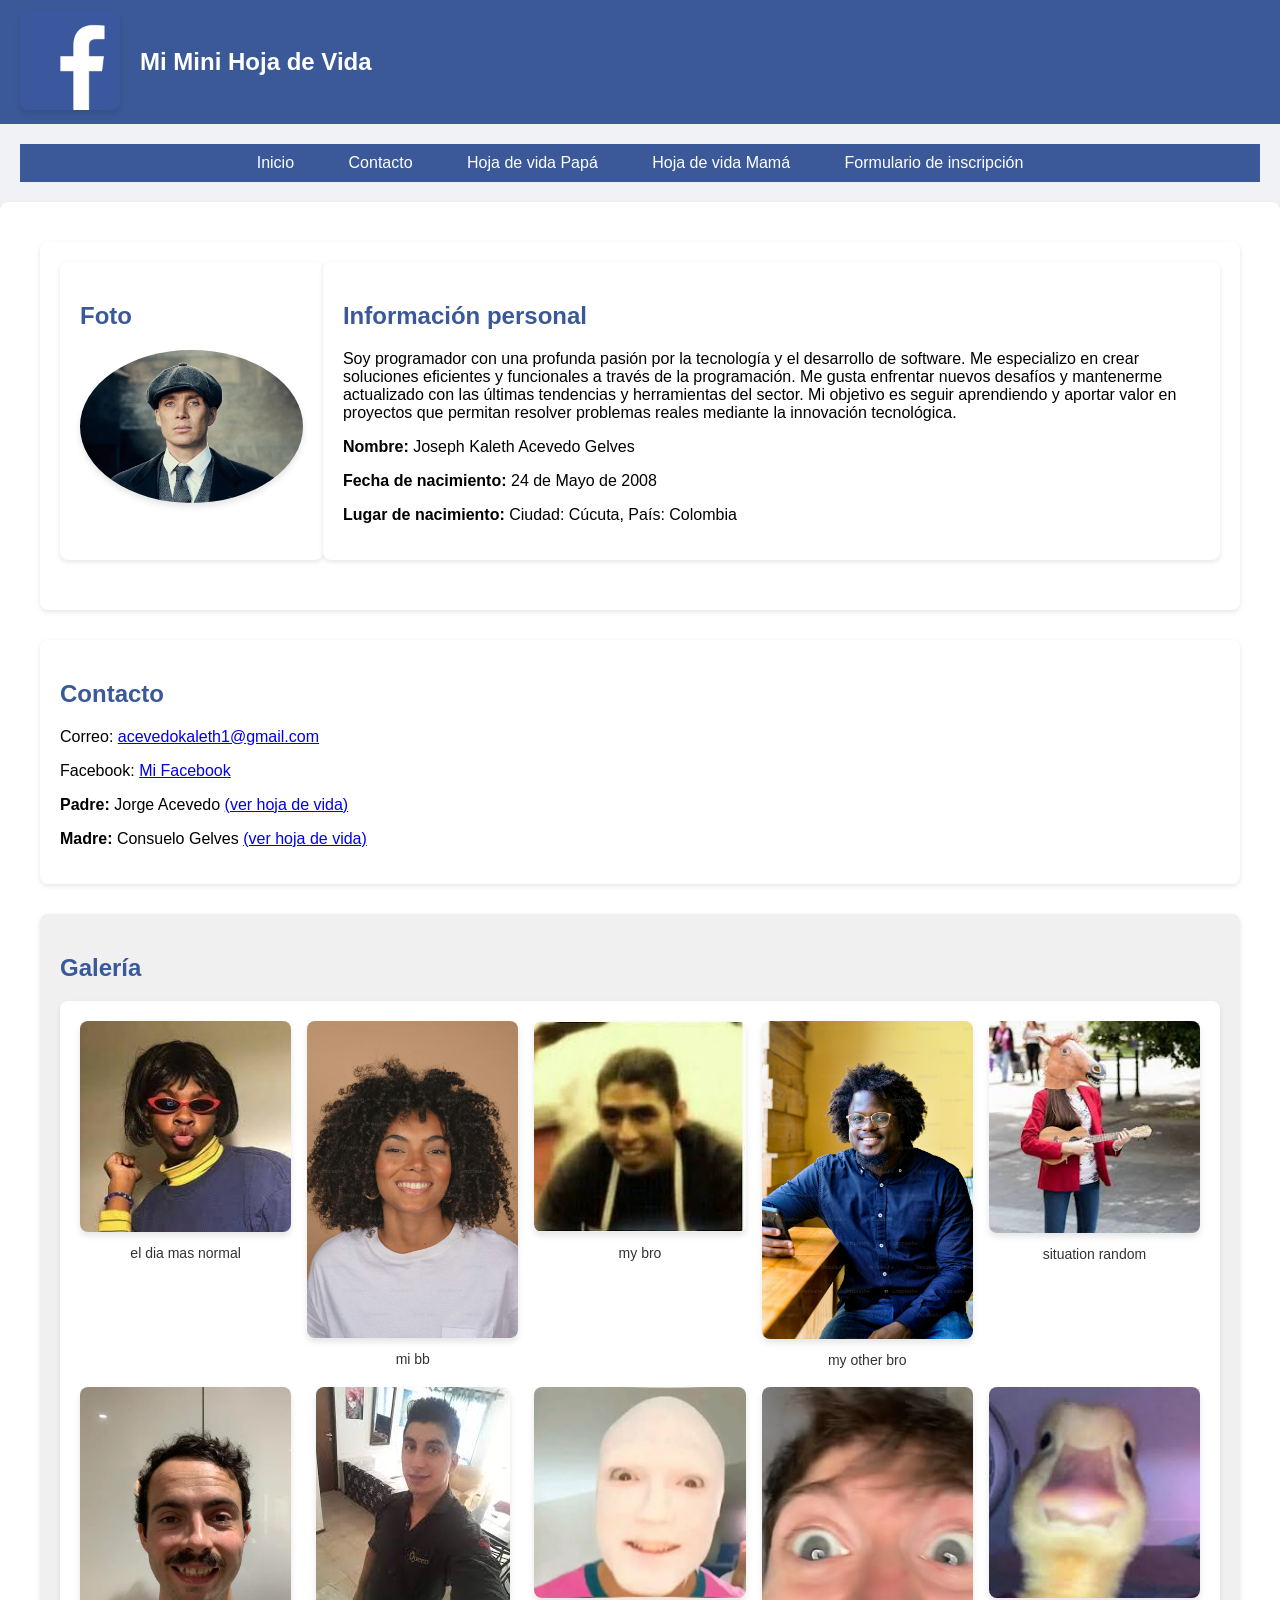
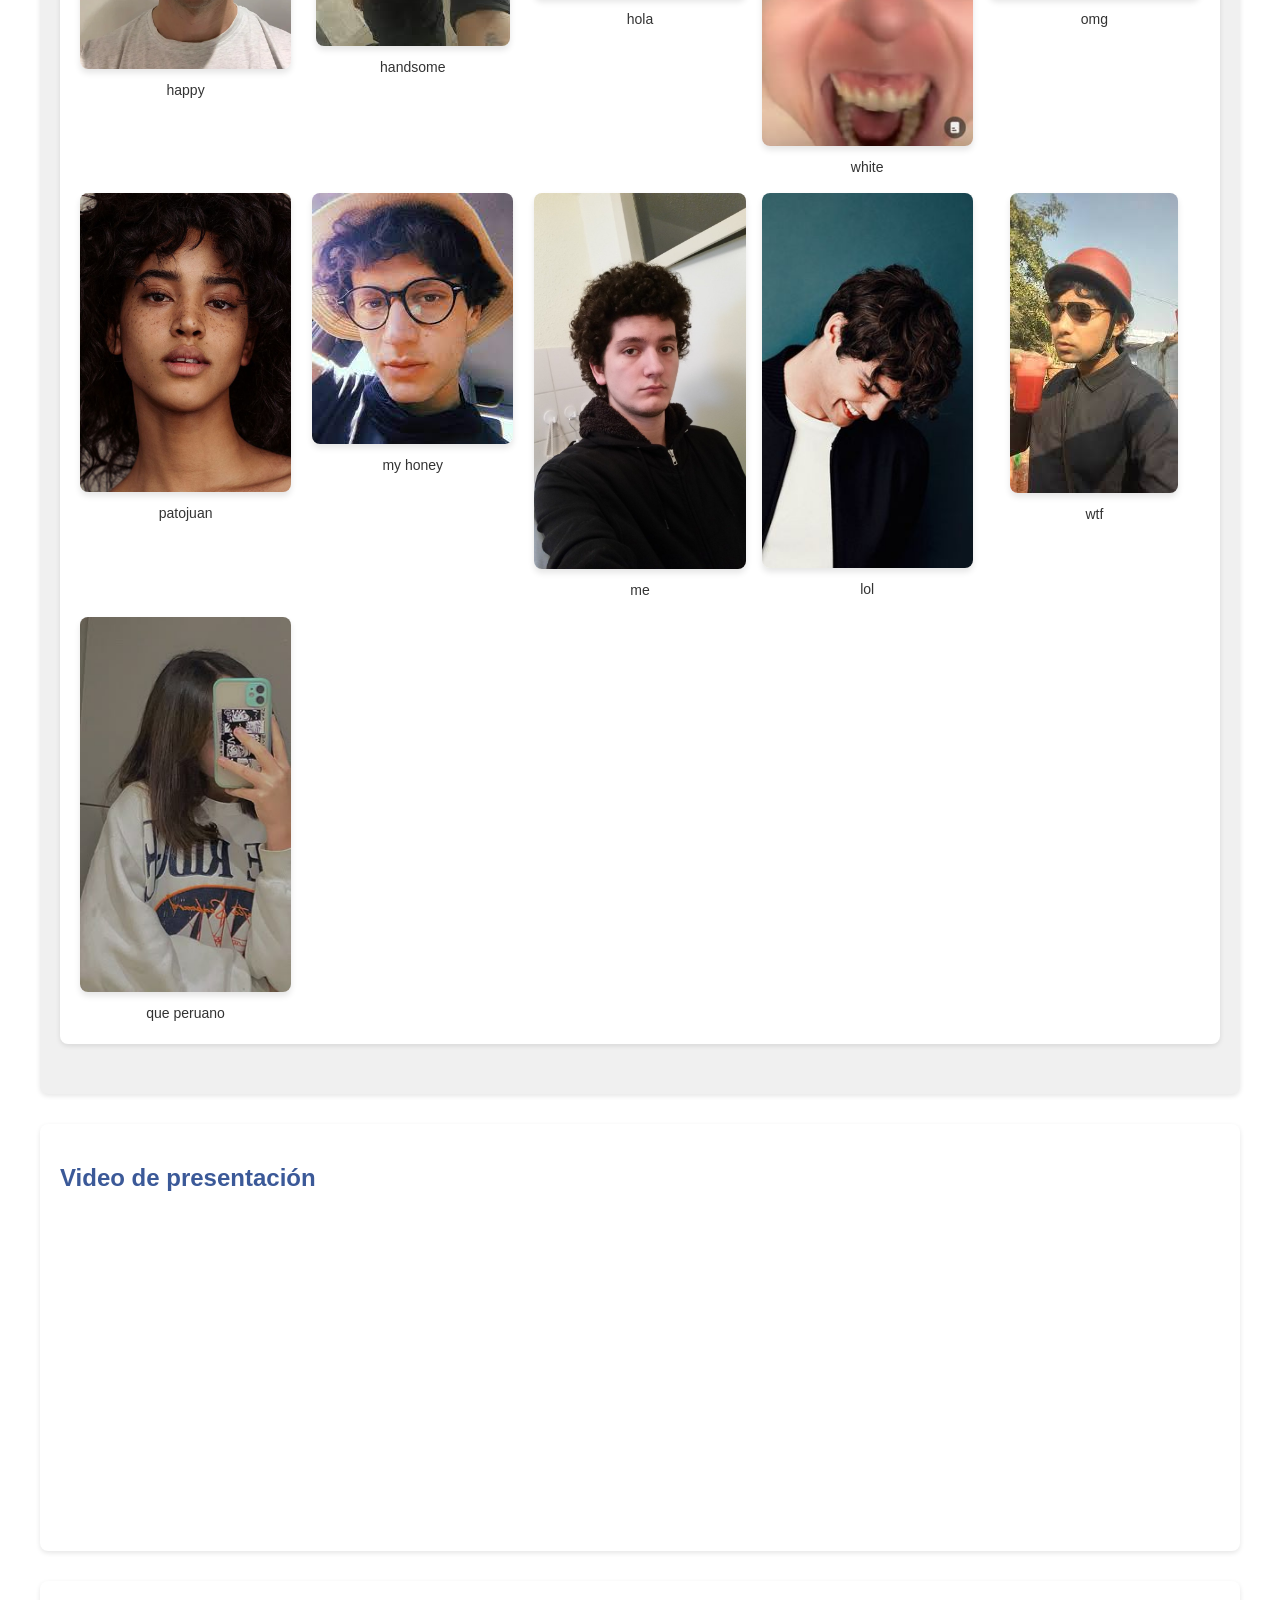
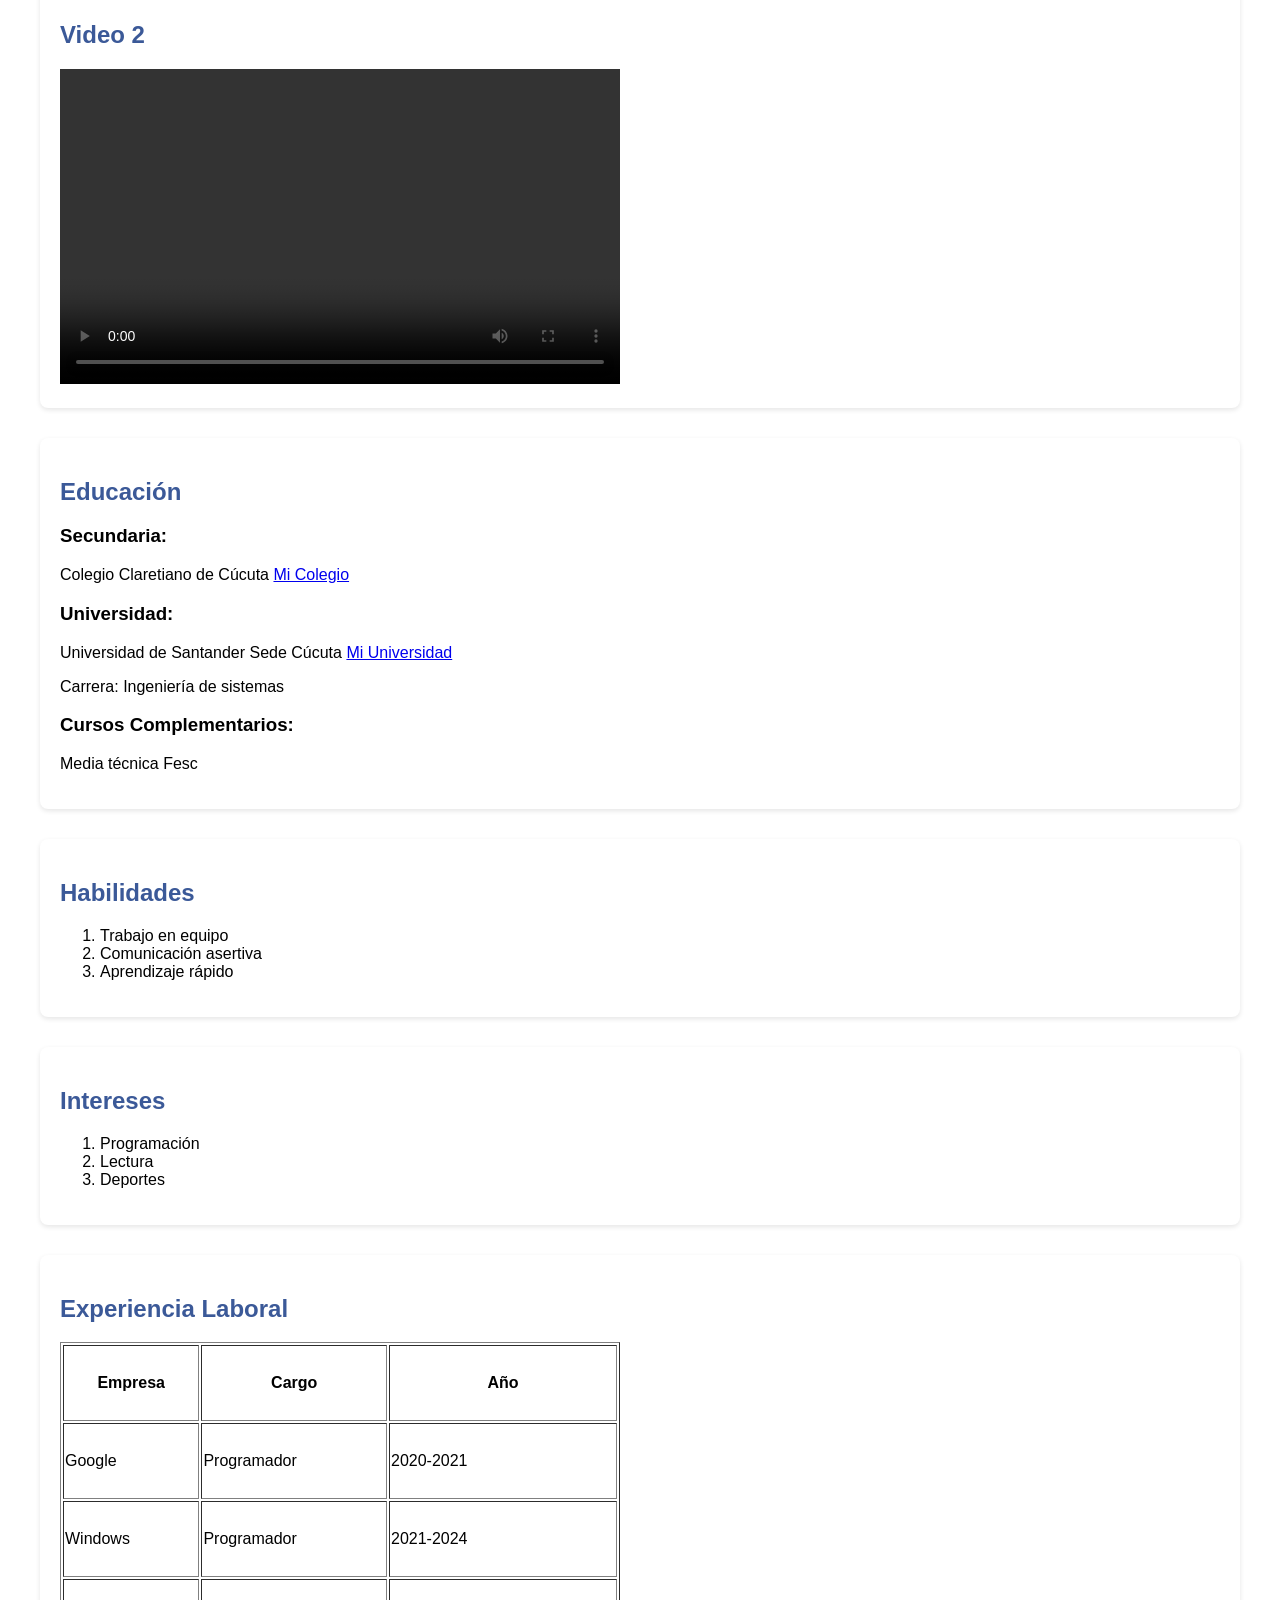
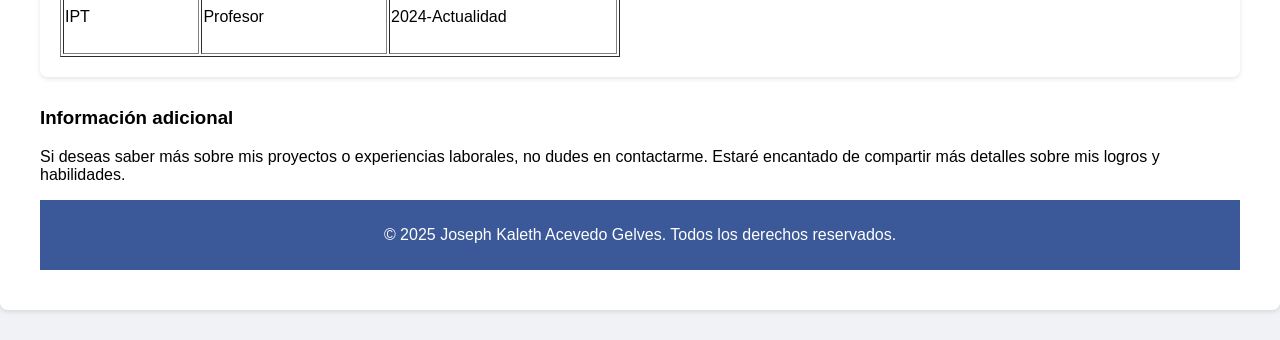
<file: index.html>
<!DOCTYPE html>
<html lang="es">
<head>
    <meta charset="UTF-8">
    <meta name="viewport" content="width=device-width, initial-scale=1.0">
    <title>Hoja de vida Kaleth</title>
    <link rel="stylesheet" href="style.css">
</head>

<body>


    <header id="header">
        <div class="header-content">
            <div class="logo">
                <img src="images/Facebook.webp" alt="Logo de Facebook" width="100">
            </div>
            <h1>Mi Mini Hoja de Vida</h1>
        </div>
    </header>
    

    <nav id="nav">
        <a href="#inicio">Inicio</a>
        <a href="#contacto">Contacto</a>
        <a href="papá.html">Hoja de vida Papá</a>
        <a href="mamá.html">Hoja de vida Mamá</a>
        <a href="inscripcion.html">Formulario de inscripción</a>
    </nav>


    <section>
    <main id="main">


        <section id="inicio" class="foto-info">

            <section id="foto">
                <h2>Foto</h2>
                <figure>
                    <img src="images/foto.webp" width="300" height="300" alt="Foto">
                </figure>
            </section>    

        <section id="informacion-personal">
            <h2>Información personal</h2>
            <p>Soy programador con una profunda pasión por la tecnología y el desarrollo de software. Me especializo en crear soluciones eficientes y funcionales a través de la programación. Me gusta enfrentar nuevos desafíos y mantenerme actualizado con las últimas tendencias y herramientas del sector. Mi objetivo es seguir aprendiendo y aportar valor en proyectos que permitan resolver problemas reales mediante la innovación tecnológica.</p>
            <p><strong>Nombre:</strong> Joseph Kaleth Acevedo Gelves</p>
            <p><strong>Fecha de nacimiento:</strong> 24 de Mayo de 2008</p>
            <p><strong>Lugar de nacimiento:</strong> Ciudad: Cúcuta, País: Colombia</p>
        </section>



    </section>
        <section id="contacto">
            <h2>Contacto</h2>
            <p>Correo: <a href="mailto:acevedokaleth1@gmail.com">acevedokaleth1@gmail.com</a></p>
            <p>Facebook: <a href="https://www.facebook.com/share/18o6HkYTSz/" target="_blank">Mi Facebook</a></p>
            <p><strong>Padre:</strong> Jorge Acevedo <a href="papá.html" target="_blank">(ver hoja de vida)</a></p>
            <p><strong>Madre:</strong> Consuelo Gelves <a href="mamá.html" target="_blank">(ver hoja de vida)</a></p>
        </section>

        <section id="galeria-fotos">
            <h2>Galería</h2>
            <section class="grid-fotos">




                <figure>
                    <img src="images/image1.jpg" width=" alt="descripcion 1">
                    <figcaption>el dia mas normal</figcaption>
                </figure>
                
                <figure>
                    <img src="images/image2.jpg" width=" alt="descripcion 2">
                    <figcaption>mi bb</figcaption>
                </figure>
                
                <figure>
                    <img src="images/image3.jpg" width=" alt="descripcion 3">
                    <figcaption>my bro</figcaption>
                </figure>
                
                <figure>
                    <img src="images/image4.jpg" width=" alt="descripcion 4">
                    <figcaption>my other bro</figcaption>
                </figure>
                
                <figure>
                    <img src="images/image5.jpg" width=" alt="descripcion 5">
                    <figcaption>situation random</figcaption>
                </figure>
                
                <figure>
                    <img src="images/image6.webp" width=" alt="descripcion 6">
                    <figcaption>happy</figcaption>
                </figure>
                
                <figure>
                    <img src="images/image7.jpg" width=" alt="descripcion 7">
                    <figcaption>handsome</figcaption>
                </figure>
                
                <figure>
                    <img src="images/image8.jpg" width=" alt="descripcion 8">
                    <figcaption>hola</figcaption>
                </figure>
                
                <figure>
                    <img src="images/image9.jpg" width=" alt="descripcion 9">
                    <figcaption>white</figcaption>
                </figure>
                
                <figure>
                    <img src="images/image10.jpg" width=" alt="descripcion 10">
                    <figcaption>omg</figcaption>
                </figure>
                
                <figure>
                    <img src="images/image11.jpg" width=" alt="descripcion 11">
                    <figcaption>patojuan</figcaption>
                </figure>
                
                <figure>
                    <img src="images/image12.jpg" width=" alt="descripcion 12">
                    <figcaption>my honey</figcaption>
                </figure>
                
                <figure>
                    <img src="images/image13.jpg" width=" alt="descripcion 13">
                    <figcaption>me</figcaption>
                </figure>
                
                <figure>
                    <img src="images/image14.jpg" width=" alt="descripcion 14">
                    <figcaption>lol</figcaption>
                </figure>
                
                <figure>
                    <img src="images/image15.jpg" width=" alt="descripcion 15">
                    <figcaption>wtf</figcaption>
                </figure>
                <figure>
                    <img src="images/image16.jpg" width=" alt="descripcion 16">
                    <figcaption>que peruano</figcaption>
                </figure>


            </section>
        </section>


        <section id="video-presentacion">
            <h2>Video de presentación</h2>
            <iframe width="560" height="315" src="https://www.youtube.com/embed/EvKm8yhM7V8?si=_EaHX5IcQgpaxTvL" 
            title="YouTube video player" frameborder="0" allow="accelerometer; autoplay; clipboard-write; encrypted-media; gyroscope; picture-in-picture; web-share" referrerpolicy="strict-origin-when-cross-origin" allowfullscreen>
            </iframe>
        </section>


        <section id="video-2">
            <h2>Video 2</h2>
            <video width="560" height="315" controls>
                <source src="ssstik.io_@lolzini_es_1741264533056.mp4" type="video/mp4">
                video presentación
            </video>
        </section>


        <section id="educacion">
            <h2>Educación</h2>
            <h3>Secundaria:</h3>
            <p>Colegio Claretiano de Cúcuta <a href="https://claretianocucuta.edu.co/web/" target="_blank">Mi Colegio</a></p>
            <h3>Universidad:</h3>
            <p>Universidad de Santander Sede Cúcuta <a href="https://cucuta.udes.edu.co/" target="_blank">Mi Universidad</a></p>
            <p>Carrera: Ingeniería de sistemas</p>
            <h3>Cursos Complementarios:</h3>
            <p>Media técnica Fesc</p>
        </section>


        <section id="habilidades">
            <h2>Habilidades</h2>
            <ol>
                <li>Trabajo en equipo</li>
                <li>Comunicación asertiva</li>
                <li>Aprendizaje rápido</li>
            </ol>
        </section>


        <section id="intereses">
            <h2>Intereses</h2>
            <ol>
                <li>Programación</li>
                <li>Lectura</li>
                <li>Deportes</li>
            </ol>
        </section>


        <section id="experiencia-laboral">
            <h2>Experiencia Laboral</h2>
            <table width="560" height="315" border="1">
                <tr>
                    <th>Empresa</th>
                    <th>Cargo</th>
                    <th>Año</th>
                </tr>
                <tr>
                    <td>Google</td>
                    <td>Programador</td>
                    <td>2020-2021</td>
                </tr>
                <tr>
                    <td>Windows</td>
                    <td>Programador</td>
                    <td>2021-2024</td>
                </tr>
                <tr>
                    <td>IPT</td>
                    <td>Profesor</td>
                    <td>2024-Actualidad</td>
                </tr>
            </table>
        </section>



        <aside id="informacion-adicional">
            <h3>Información adicional</h3>
            <p>Si deseas saber más sobre mis proyectos o experiencias laborales, no dudes en contactarme. Estaré encantado de compartir más detalles sobre mis logros y habilidades.</p>
        </aside>


        <footer id="footer">
            <p>&copy; 2025 Joseph Kaleth Acevedo Gelves. Todos los derechos reservados.</p>
        </footer>

    </main>    

</body>
</html>
</file>
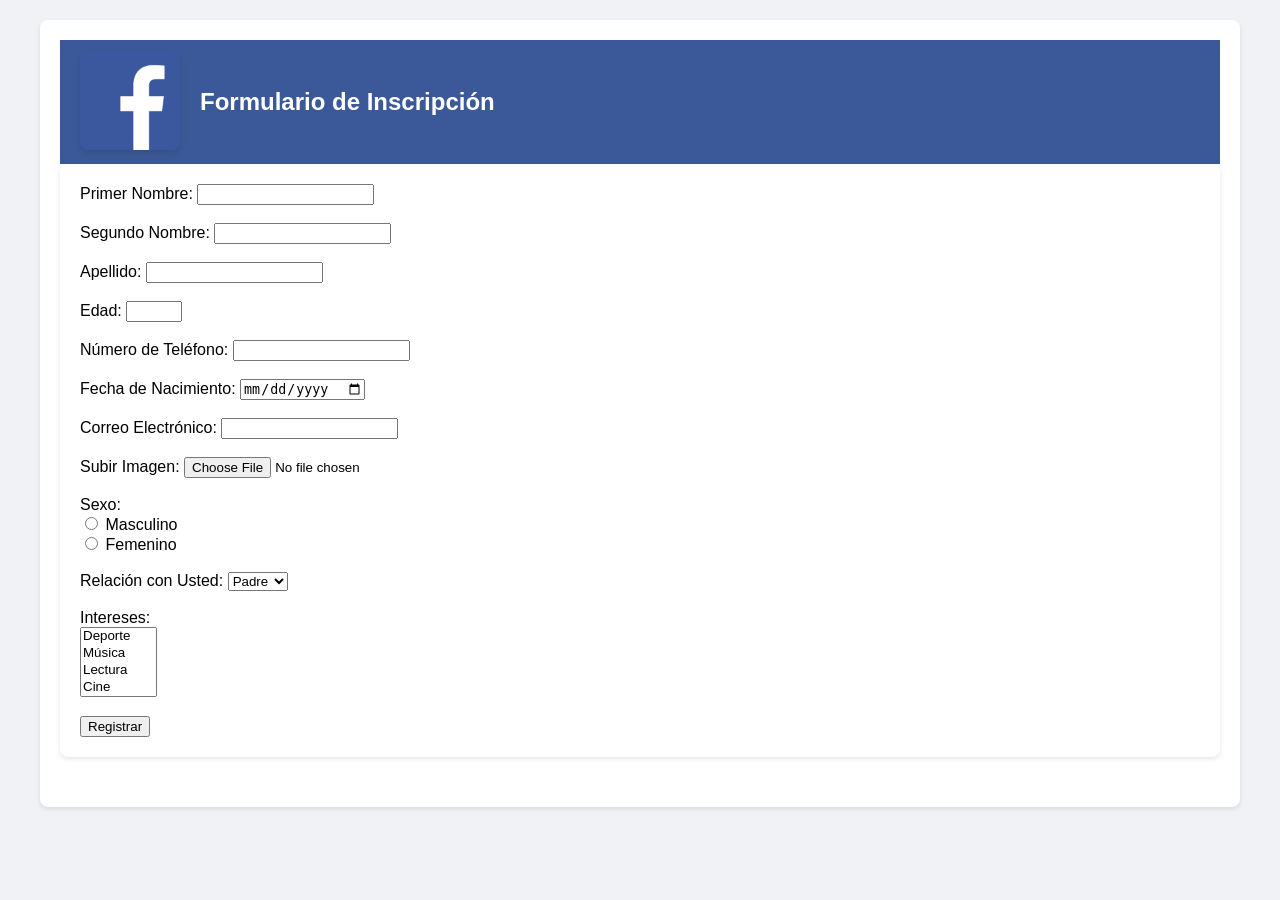
<file: inscripcion.html>
<!DOCTYPE html>
<html lang="es">
<head>
    <meta charset="UTF-8">
    <meta name="viewport" content="width=device-width, initial-scale=1.0">
    <title>Formulario de Registro</title>
    <link rel="stylesheet" href="style.css">
</head>
<body>
    
    <form action="#" method="post" enctype="multipart/form-data">
<main>

    <section>

    <header id="header">
        <div class="header-content">
            <div class="logo">
                <img src="images/Facebook.webp" alt="Logo de Facebook" width="100">
            </div>
            <h1>Formulario de Inscripción</h1>
        </div>
    </header>
    
    <section>
        <div>
            <label for="primer_nombre">Primer Nombre:</label>
            <input type="text" id="primer_nombre" name="primer_nombre" pattern="[A-Za-záéíóúÁÉÍÓÚ]+" title="Solo se permiten letras" required>
        </div><br>


        <div>
            <label for="segundo_nombre">Segundo Nombre:</label>
            <input type="text" id="segundo_nombre" name="segundo_nombre" pattern="[A-Za-záéíóúÁÉÍÓÚ]+" title="Solo se permiten letras" required>
        </div><br>


        <div>
            <label for="apellido">Apellido:</label>
            <input type="text" id="apellido" name="apellido" pattern="[A-Za-záéíóúÁÉÍÓÚ]+" title="Solo se permiten letras" required>
        </div><br>


        <div>
            <label for="edad">Edad:</label>
            <input type="number" id="edad" name="edad" min="1" max="120" required>
        </div><br>


        <div>
            <label for="telefono">Número de Teléfono:</label>
            <input type="tel" id="telefono" name="telefono" pattern="[0-9]{9,10}"  required>
        </div><br>


        <div>
            <label for="fecha_nacimiento">Fecha de Nacimiento:</label>
            <input type="date" id="fecha_nacimiento" name="fecha_nacimiento" required>
        </div><br>


        <div>
            <label for="email">Correo Electrónico:</label>
            <input type="email" id="email" name="email" required>
        </div><br>



        <div>
            <label for="imagen">Subir Imagen:</label>
            <input type="file" id="imagen" name="imagen" accept="image/" required>
        </div><br>


        <div>
            <label for="sexo">Sexo:</label><br>
            <input type="radio" id="masculino" name="sexo" value="masculino" required>
            <label for="masculino">
                
                Masculino
            </label><br>
            <input type="radio" id="femenino" name="sexo" value="femenino" required>
            <label for="femenino">
                
                Femenino
            </label><br><br>
        </div>


        <div>
            <label for="relacion">Relación con Usted:</label>
            <select id="relacion" name="relacion" required>
                <option value="padre">Padre</option>
                <option value="madre">Madre</option>
                <option value="otro">Otro</option>
            </select>
        </div><br>


        <div>
            <label for="intereses">Intereses:</label><br>
            <select id="intereses" name="intereses[]" multiple size="4">
                <option value="deporte">Deporte</option>
                <option value="música">Música</option>
                <option value="lectura">Lectura</option>
                <option value="cine">Cine</option>
                <option value="videojuegos">videojuegos</option>
                <option value="cartas">cartas</option>
                <option value="ver series">ver series</option>
                <option value="comer">comer</option>

            </select>
        </div><br>

        <div>
            <input type="submit" value="Registrar">
        </div>
    </section> 
    </section>    
</main>
</body>
</html>
</file>
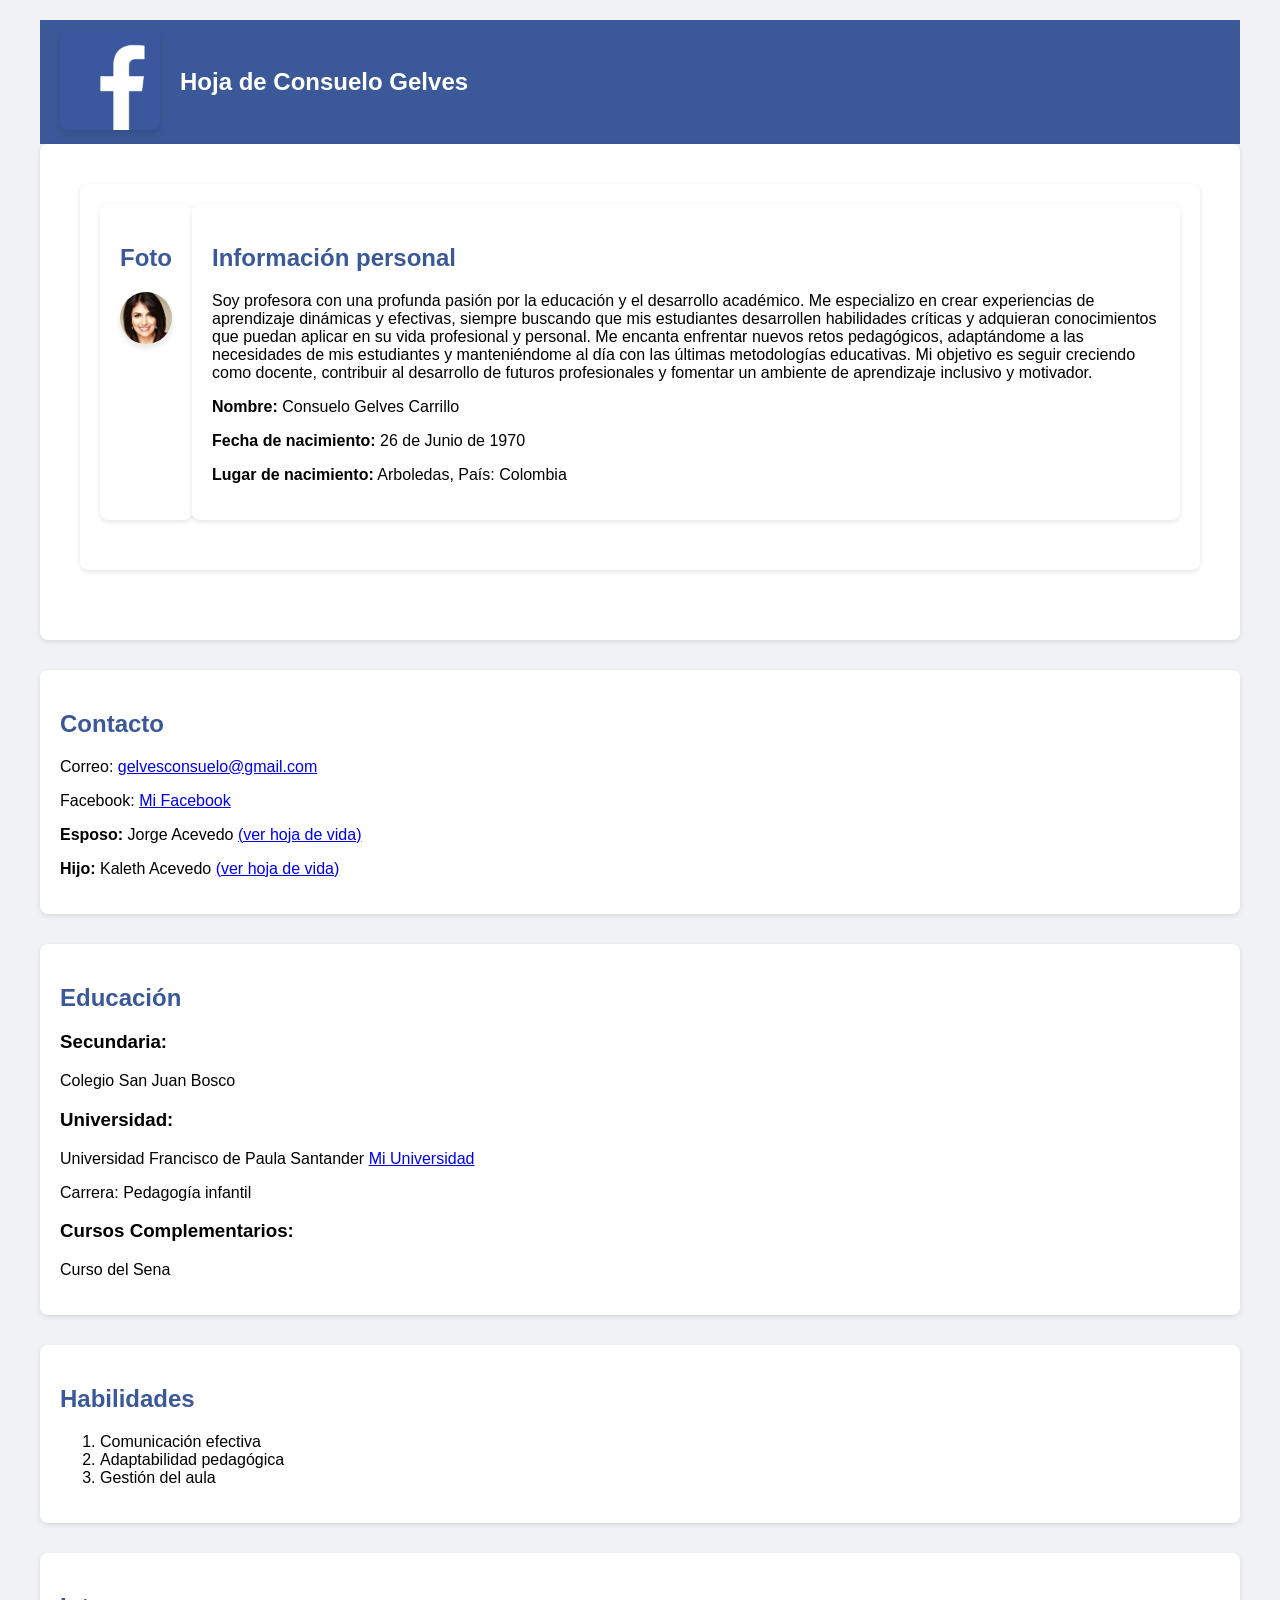
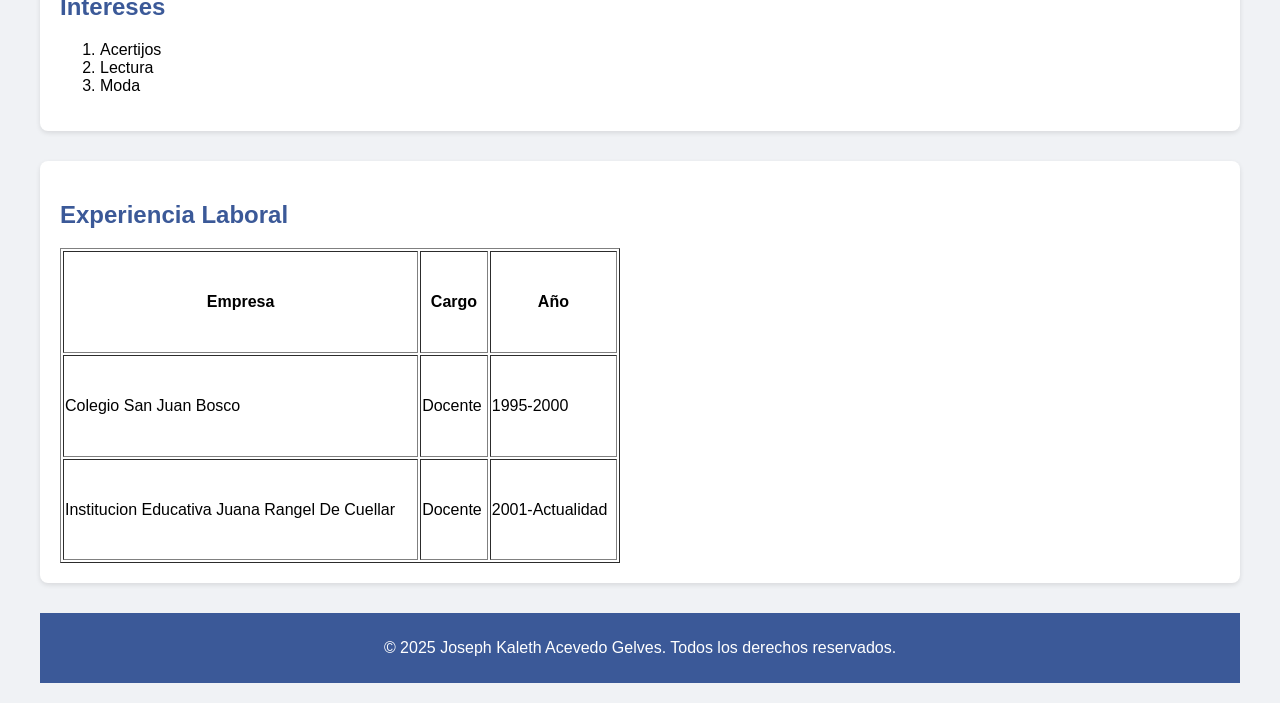
<file: mamá.html>
<!DOCTYPE html>
<html lang="en">
<head>
    <meta charset="UTF-8">
    <meta name="viewport" content="width=device-width, initial-scale=1.0">
    <title>Hoja de vida Consuelo Gelves</title>
    <link rel="stylesheet" href="style.css">
</head>
<body>

    <main>
    
        <header id="header">
            <div class="header-content">
                <div class="logo">
                    <img src="images/Facebook.webp" alt="Logo de Facebook" width="100">
                </div>
                <h1>Hoja de Consuelo Gelves</h1>
            </div>
        </header>
        
    
    
    
        <section>
        <main id="main">
    
    
            <section id="inicio" class="foto-info">
    
                <section id="foto">
                    <h2>Foto</h2>
                    <figure>
                        <img src="images/mama.jpg" width="300" height="300" alt="Foto">
                    </figure>
                </section>    
    
                <section id="informacion-personal">
                    <h2>Información personal</h2>
                    <p>Soy profesora con una profunda pasión por la educación y el desarrollo académico. Me especializo en crear experiencias de aprendizaje dinámicas y efectivas, siempre buscando que mis estudiantes desarrollen habilidades críticas y adquieran conocimientos que puedan aplicar en su vida profesional y personal. Me encanta enfrentar nuevos retos pedagógicos, adaptándome a las necesidades de mis estudiantes y manteniéndome al día con las últimas metodologías educativas. Mi objetivo es seguir creciendo como docente, contribuir al desarrollo de futuros profesionales y fomentar un ambiente de aprendizaje inclusivo y motivador.</p>
                    <p><strong>Nombre:</strong> Consuelo Gelves Carrillo</p>
                    <p><strong>Fecha de nacimiento:</strong> 26 de Junio de 1970</p>
                    <p><strong>Lugar de nacimiento:</strong> Arboledas, País: Colombia</p>
                </section>
            
            </section>   
            
    
    
    
        </section>
            <section id="contacto">
                <h2>Contacto</h2>
                <p>Correo: <a href="mailto:gelvesconsuelo@gmail.com">gelvesconsuelo@gmail.com</a></p>
                <p>Facebook: <a href="https://es-la.facebook.com/jorgeenrique.acevedoperez/" target="_blank">Mi Facebook</a></p>
                <p><strong>Esposo:</strong> Jorge Acevedo <a href="papá.html" target="_blank">(ver hoja de vida)</a></p>
                <p><strong>Hijo:</strong> Kaleth Acevedo <a href="Index.html" target="_blank">(ver hoja de vida)</a></p>
            </section>
    
    
            <section id="educacion">
                <h2>Educación</h2>
                <h3>Secundaria:</h3>
                <p>Colegio San Juan Bosco </p>
                <h3>Universidad:</h3>
                <p>Universidad Francisco de Paula Santander <a href="https://ww2.ufps.edu.co/" target="_blank">Mi Universidad</a></p>
                <p>Carrera: Pedagogía infantil</p>
                <h3>Cursos Complementarios:</h3>
                <p>Curso del Sena</p>
            </section>
    
    
            <section id="habilidades">
                <h2>Habilidades</h2>
                <ol>
                    <li>Comunicación efectiva</li>
                    <li>Adaptabilidad pedagógica</li>
                    <li>Gestión del aula</li>
                </ol>
            </section>
    
    
            <section id="intereses">
                <h2>Intereses</h2>
                <ol>
                    <li>Acertijos   </li>
                    <li>Lectura</li>
                    <li>Moda</li>
                </ol>
            </section>
    
    
            <section id="experiencia-laboral">
                <h2>Experiencia Laboral</h2>
                <table width="560" height="315" border="1">
                    <tr>
                        <th>Empresa</th>
                        <th>Cargo</th>
                        <th>Año</th>
                    </tr>
                    <tr>
                        <td>Colegio San Juan Bosco</td>
                        <td>Docente</td>
                        <td>1995-2000</td>
                    </tr>
                    <tr>
                        <td>Institucion Educativa Juana Rangel De Cuellar</td>
                        <td>Docente</td>
                        <td>2001-Actualidad</td>
                    </tr>
                </table>
            </section>
    
    
    
            <footer id="footer">
                <p>&copy; 2025 Joseph Kaleth Acevedo Gelves. Todos los derechos reservados.</p>
            </footer>
    
        </main>   
    </main>    
    </body>
</html>
</file>
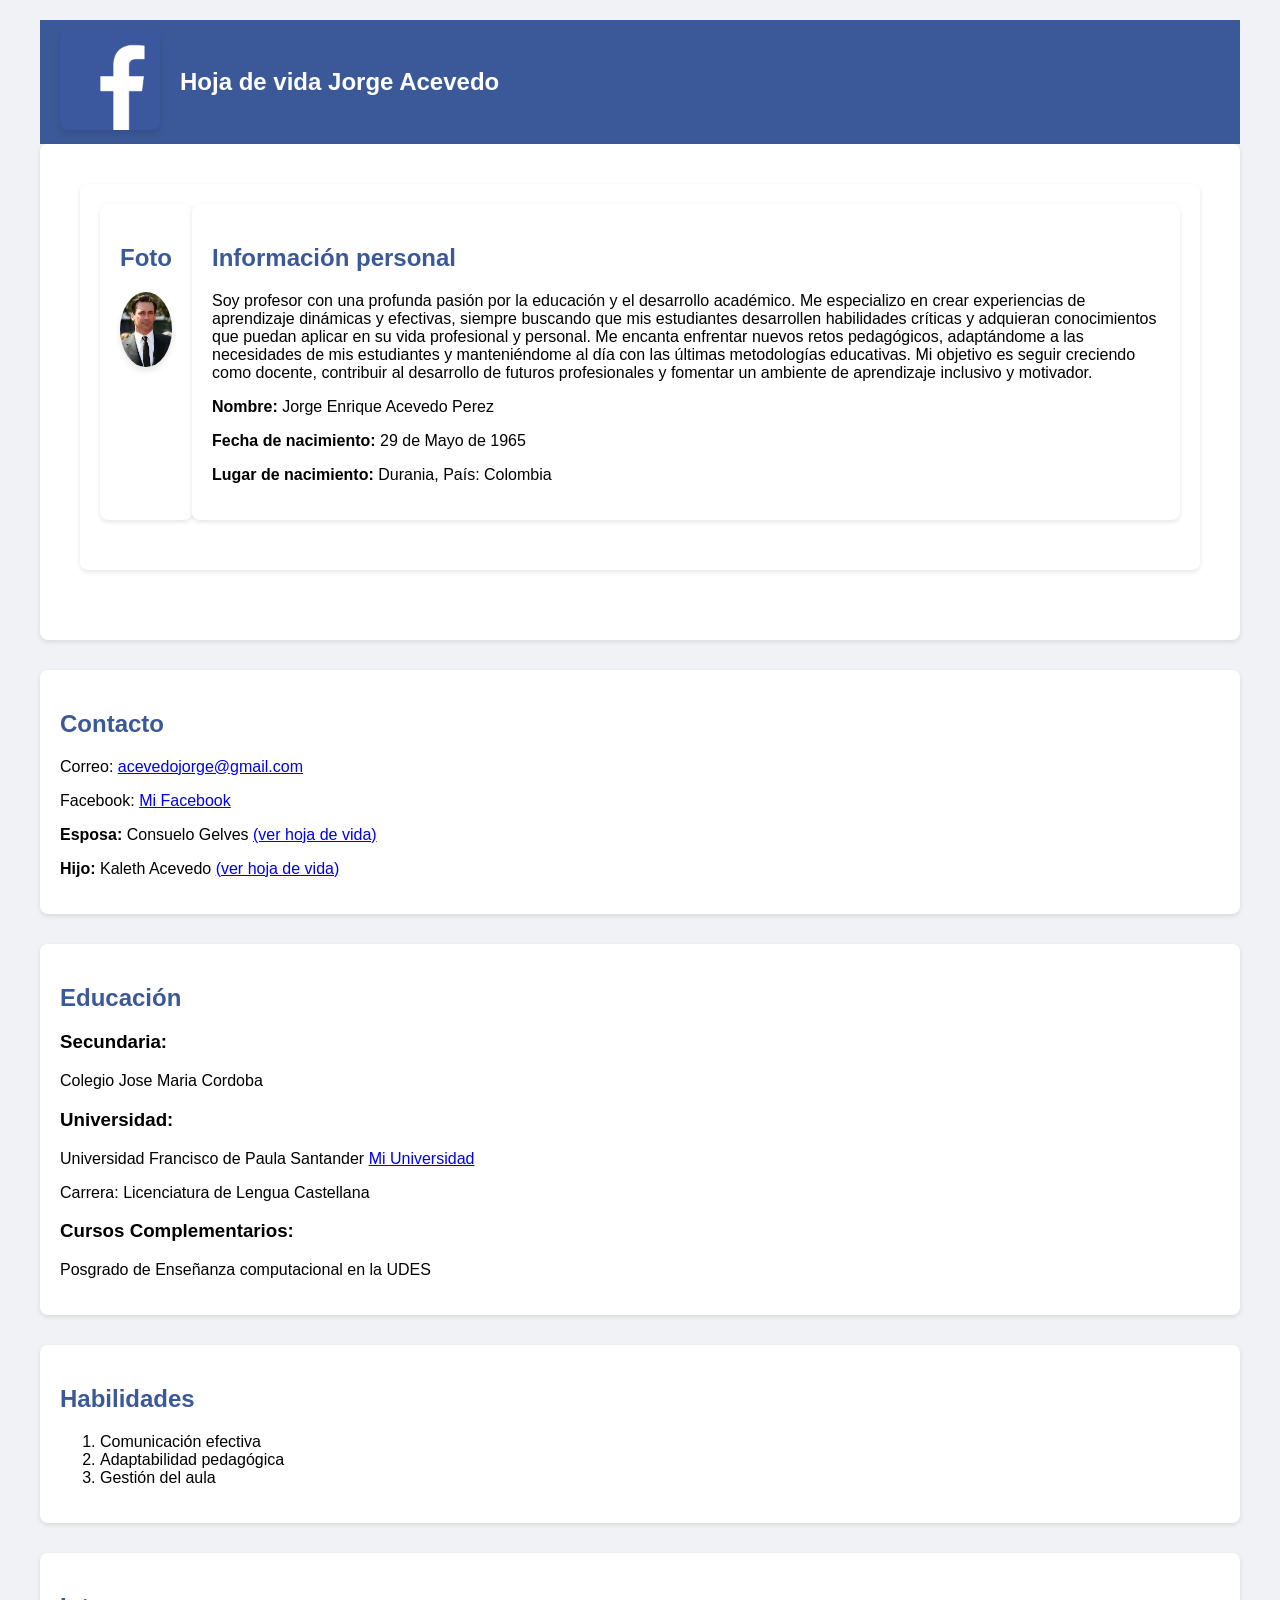
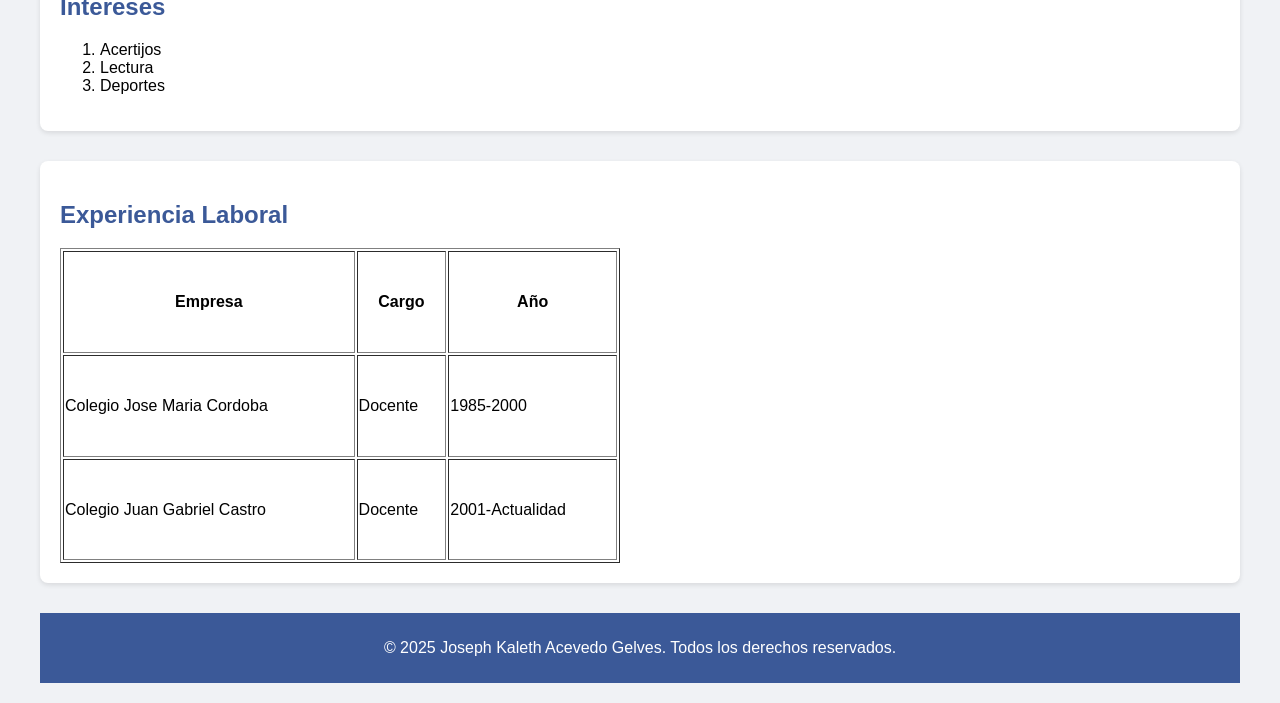
<file: papá.html>
<!DOCTYPE html>
<html lang="en">
<head>
    <meta charset="UTF-8">
    <meta name="viewport" content="width=device-width, initial-scale=1.0">
    <title>hoja de vida Jorge Acevedo</title>
    <link rel="stylesheet" href="style.css">
</head>
<body>

<main>

    <header id="header">
        <div class="header-content">
            <div class="logo">
                <img src="images/Facebook.webp" alt="Logo de Facebook" width="100">
            </div>
            <h1>Hoja de vida Jorge Acevedo</h1>
        </div>
    </header>
    



    <section>
    <main id="main">


        <section id="inicio" class="foto-info">

            <section id="foto">
                <h2>Foto</h2>
                <figure>
                    <img src="images/papa.jpg" width="300" height="300" alt="Foto">
                </figure>
            </section>    

            <section id="informacion-personal">
                <h2>Información personal</h2>
                <p>Soy profesor con una profunda pasión por la educación y el desarrollo académico. Me especializo en crear experiencias de aprendizaje dinámicas y efectivas, siempre buscando que mis estudiantes desarrollen habilidades críticas y adquieran conocimientos que puedan aplicar en su vida profesional y personal. Me encanta enfrentar nuevos retos pedagógicos, adaptándome a las necesidades de mis estudiantes y manteniéndome al día con las últimas metodologías educativas. Mi objetivo es seguir creciendo como docente, contribuir al desarrollo de futuros profesionales y fomentar un ambiente de aprendizaje inclusivo y motivador.</p>
                <p><strong>Nombre:</strong> Jorge Enrique Acevedo Perez</p>
                <p><strong>Fecha de nacimiento:</strong> 29 de Mayo de 1965</p>
                <p><strong>Lugar de nacimiento:</strong> Durania, País: Colombia</p>
            </section>
        
        </section>   
        



    </section>
        <section id="contacto">
            <h2>Contacto</h2>
            <p>Correo: <a href="mailto:acevedojorge@gmail.com">acevedojorge@gmail.com</a></p>
            <p>Facebook: <a href="https://es-la.facebook.com/jorgeenrique.acevedoperez/" target="_blank">Mi Facebook</a></p>
            <p><strong>Esposa:</strong> Consuelo Gelves <a href="mamá.html" target="_blank">(ver hoja de vida)</a></p>
            <p><strong>Hijo:</strong> Kaleth Acevedo <a href="Index.html" target="_blank">(ver hoja de vida)</a></p>
        </section>


        <section id="educacion">
            <h2>Educación</h2>
            <h3>Secundaria:</h3>
            <p>Colegio Jose Maria Cordoba </p>
            <h3>Universidad:</h3>
            <p>Universidad Francisco de Paula Santander <a href="https://ww2.ufps.edu.co/" target="_blank">Mi Universidad</a></p>
            <p>Carrera: Licenciatura de Lengua Castellana</p>
            <h3>Cursos Complementarios:</h3>
            <p>Posgrado de Enseñanza computacional en la UDES</p>
        </section>


        <section id="habilidades">
            <h2>Habilidades</h2>
            <ol>
                <li>Comunicación efectiva</li>
                <li>Adaptabilidad pedagógica</li>
                <li>Gestión del aula</li>
            </ol>
        </section>


        <section id="intereses">
            <h2>Intereses</h2>
            <ol>
                <li>Acertijos   </li>
                <li>Lectura</li>
                <li>Deportes</li>
            </ol>
        </section>


        <section id="experiencia-laboral">
            <h2>Experiencia Laboral</h2>
            <table width="560" height="315" border="1">
                <tr>
                    <th>Empresa</th>
                    <th>Cargo</th>
                    <th>Año</th>
                </tr>
                <tr>
                    <td>Colegio Jose Maria Cordoba</td>
                    <td>Docente</td>
                    <td>1985-2000</td>
                </tr>
                <tr>
                    <td>Colegio Juan Gabriel Castro</td>
                    <td>Docente</td>
                    <td>2001-Actualidad</td>
                </tr>
            </table>
        </section>



        <footer id="footer">
            <p>&copy; 2025 Joseph Kaleth Acevedo Gelves. Todos los derechos reservados.</p>
        </footer>

    </main>   
</main>    
</body>
</html>
</file>
<file: style.css>
body {
    font-family: Arial, sans-serif;
    margin: 0;
    padding: 0;
    background-color: #f0f2f5;
}

header {
    background-color: #3b5998;
    color: #ffffff;
    display: flex;
    align-items: center;
    justify-content: space-between;
    padding: 10px 20px;
}

header .header-content {
    display: flex;
    align-items: center;
}

header .logo img {
    max-width: 100px;
}

header h1 {
    font-size: 24px;
    margin-left: 20px;
}

nav {
    margin: 20px;
    background-color: #3b5998;
    padding: 10px;
    text-align: center;
}

nav a {
    color: #ffffff;
    text-decoration: none;
    padding: 10px;
    margin: 0 15px;
    font-size: 16px;
}

nav a:hover {
    background-color: #3b5998;
}

main {
    padding: 20px;
    max-width: 1200px;
    margin: 0 auto;
    
}

.foto-info{
    display: flex;
}

section {
    margin-bottom: 30px;
    background-color: #ffffff;
    padding: 20px;
    border-radius: 8px;
    box-shadow: 0 2px 5px #0000001a;
}

h2 {
    color: #3b5998;
}

#foto img {
    border-radius: 50%;
}

#informacion-personal p, #contacto p, #educacion p, #habilidades ol, #intereses ol {
    font-size: 16px;
}

.contacto{
    text-decoration: none;
}

#galeria-fotos {
    padding: 20px;
    background-color: #f0f0f0; 
}


.grid-fotos {
    display: grid;
    grid-template-columns: repeat(auto-fill, minmax(200px, 1fr)); 
    gap: 16px; 
    grid-auto-rows: auto;
    justify-items: center; 
}


figure {
    margin: 0;
    text-align: center; 
}


img {
    width: 100%; 
    height: auto; 
    border-radius: 8px; 
    box-shadow: 0 4px 6px rgba(0, 0, 0, 0.1); 

}


img:hover {
    transform: scale(1.05); 
}


figcaption {
    margin-top: 8px;
    font-size: 14px;
    color: #333; 
    font-weight: 400;
    line-height: 1.4;
}




footer {
    background-color: #3b5998;
    color: #ffffff;
    text-align: center;
    padding: 10px;
}
</file>
